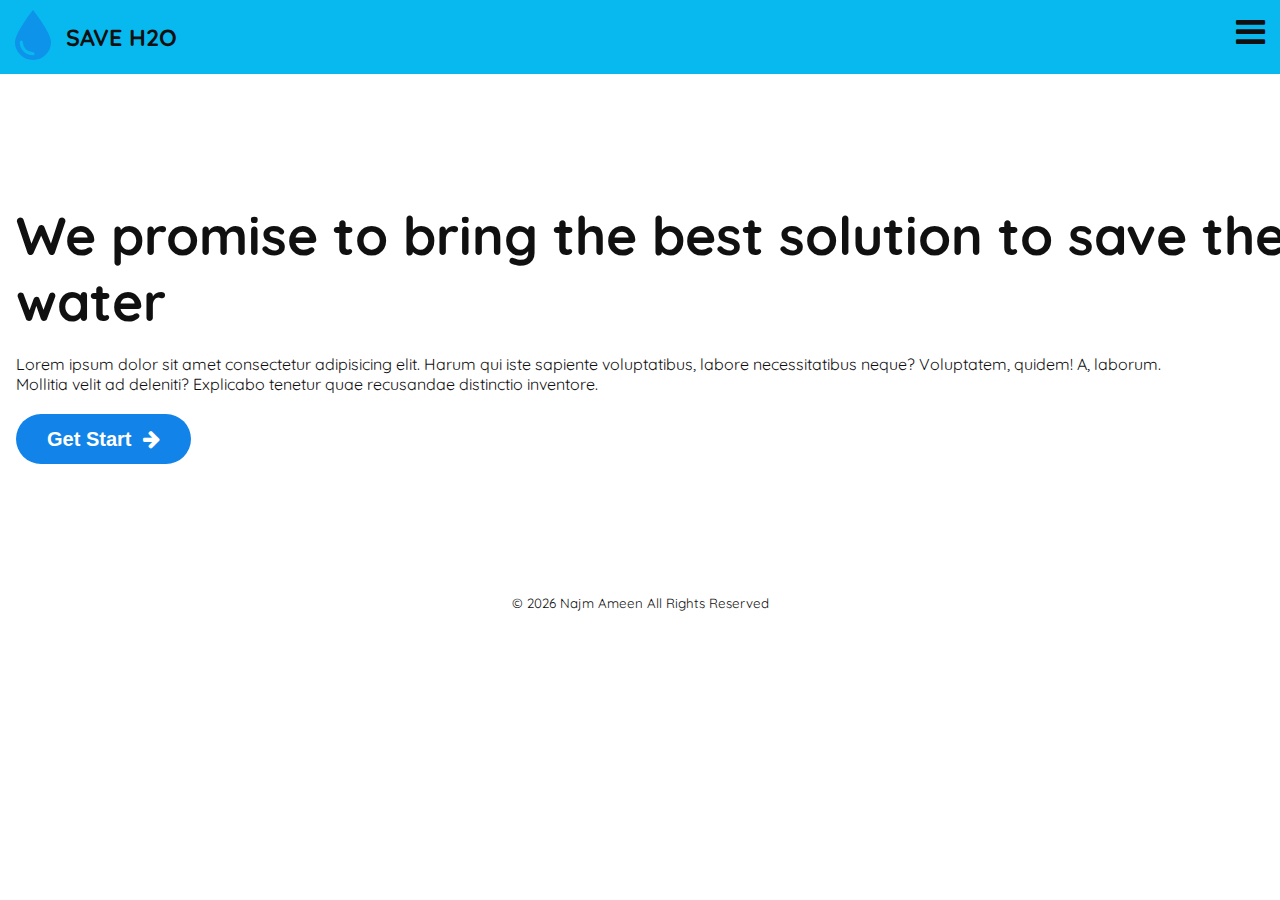
<file: index.html>
<!DOCTYPE html>
<html lang="en">

<head>
  <meta charset="UTF-8">
  <meta name="viewport" content="width=device-width, initial-scale=1.0">
  <title>Home | SAVE H2O</title>
  <link rel="icon" href="miscellaneous.svg">
  <link rel="stylesheet" href="https://cdnjs.cloudflare.com/ajax/libs/font-awesome/4.7.0/css/font-awesome.min.css">
  <link rel="stylesheet" href="CSS/style.css">
</head>

<body>
  <div class="right-design">
  <div class="circle"></div>
  <img src="images/logo.svg" alt="icon" class="water">
  <div class="water-shadow"></div>
</div>
  <nav class="navbar-expand-lg">
    <div class="nav-brand">
      <a href="index.html">
        <div class="logo">
          <img src="images/miscellaneous.svg" alt="Logo" width="35.5" height="50">
        </div>
        <div class="logo-text">
          <h3>SAVE H2O</h3>
        </div>
      </a>

      <div class="icon" onclick="myFunction()"><i class="fa fa-bars" aria-hidden="true"></i></div>

    </div>
    <div class="nav-links" id="myTopnav">
      <ul>
        <li><a href="index.html" class="active">Home</a></li>
        <li><a href="about.html">About us</a></li>
        <li><a href="contactus.html">Contact us</a></li>
        <li><a href="login.html" class="right-login" id="right-login">Log in</a></li>
        <li><a href="signup.html" class="right-signup" id="right-signup">Register</a></li>

      </ul>

    </div>

  </nav>

  <div class="text-border">
    <h2>We promise to bring the best solution to save the water</h2>
    <br>
    <p>Lorem ipsum dolor sit amet consectetur adipisicing elit. Harum qui iste sapiente voluptatibus, labore
      necessitatibus neque? Voluptatem, quidem! A, laborum. Mollitia velit ad deleniti? Explicabo tenetur quae
      recusandae distinctio inventore.</p>
    <br>
    <a href="signup.html"><button type="button" class="btn btn-primary">Get Start &nbsp;<i class="fa fa-arrow-right"
        aria-hidden="true"></i></button></a>
  </div>



  <footer>
    <small>&copy; <script>document.write(new Date().getFullYear())</script> Najm Ameen All Rights Reserved</small>
  </footer>



  
  <script type="text/javascript">
  
  function myFunction() {
    const x = document.getElementById("myTopnav");

    if (x.className === "nav-links") {
      x.className += " responsive";

    } else {
      x.className = "nav-links";

    }
  }
    
  </script>


</body>

</html>
</file>
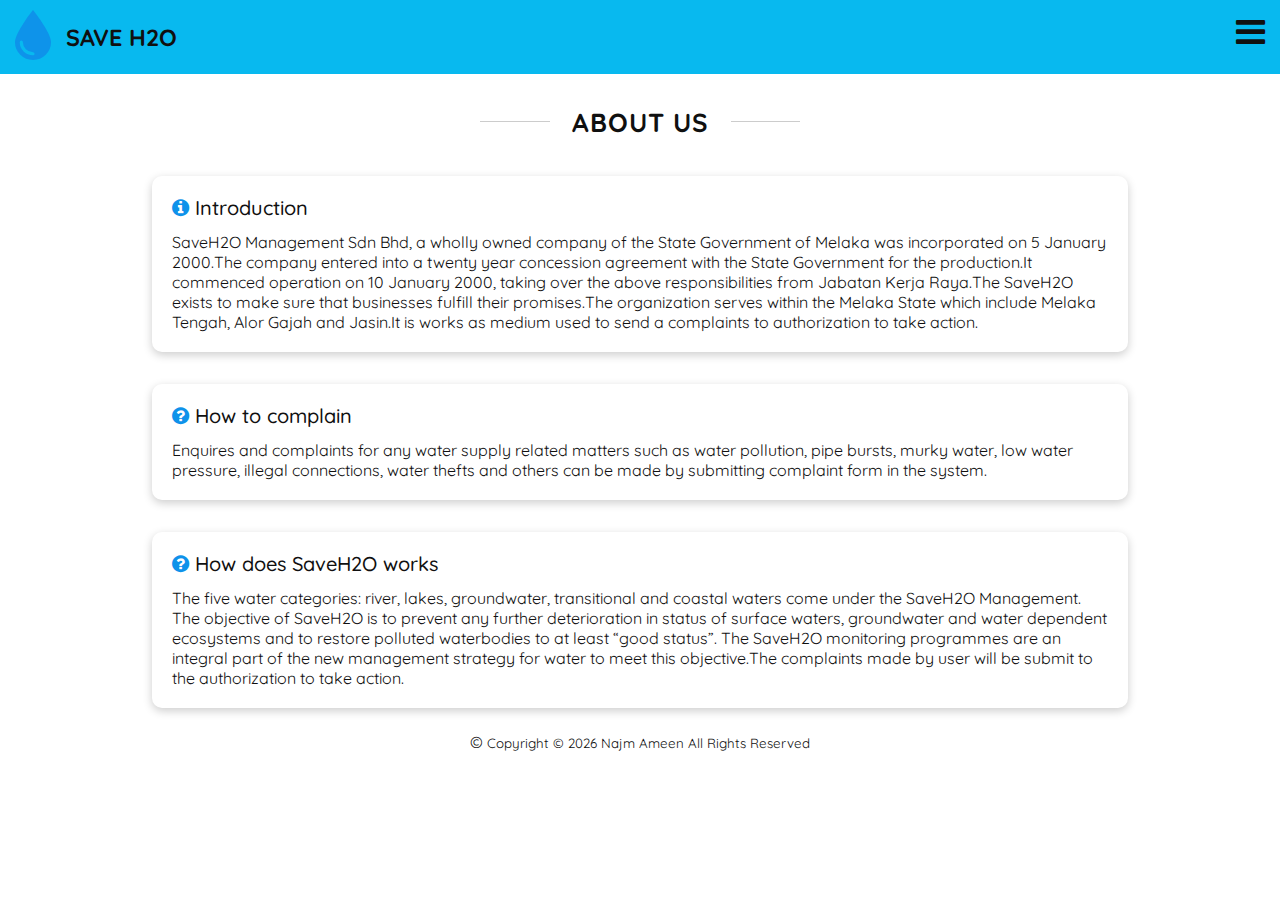
<file: about.html>
<!DOCTYPE html>
<html lang="en">

<head>
    <meta charset="UTF-8">
    <meta name="viewport" content="width=device-width, initial-scale=1.0">
    <title>About | SAVE H2O</title>
    <link rel="icon" href="miscellaneous.svg">
    <link rel="stylesheet" href="https://cdnjs.cloudflare.com/ajax/libs/font-awesome/4.7.0/css/font-awesome.min.css">
 <link rel="stylesheet" href="CSS/style.css">
</head>

<body>
    <div class="right-design">
    <img src="images/Asset.svg" alt="wavy-shape" class="wavy-shape">
    <img src="images/about.svg" alt="shape-logo" class="shape-logo">
    </div>
    <nav class="navbar-expand-lg">
        <div class="nav-brand">
            <a href="index.html">
                <div class="logo">
                    <img src="images/miscellaneous.svg" alt="Logo" width="35.5" height="50">
                </div>
                <div class="logo-text">
                    <h3>SAVE H2O</h3>
                </div>
            </a>

            <div class="icon" onclick="myFunction()"><i class="fa fa-bars" aria-hidden="true"></i></div>

        </div>
        <div class="nav-links" id="myTopnav">
            <ul>
                <li><a href="index.html">Home</a></li>
        <li><a href="about.html" class="active">About us</a></li>
        <li><a href="contactus.html">Contact us</a></li>
        <li><a href="login.html" class="right-login" id="right-login">Log in</a></li>
        <li><a href="signup.html" class="right-signup" id="right-signup">Register</a></li>

            </ul>

        </div>

    </nav>

    <div class="row">
        <div class="heading"><h1>About us</h1></div>

        <div class="col-sm-6">
            <div class="card text-white bg-primary mb-3">

                <div class="card-body">
                    <h5 class="card-title"><i class="fa fa-info-circle" style="color: #0E92EA;"></i> Introduction</h5>
                    <p class="card-text">SaveH2O Management Sdn Bhd, a wholly owned company of the State Government of
                        Melaka
                        was incorporated on 5 January 2000.The company entered into a twenty year concession agreement
                        with the
                        State Government for the production.It commenced operation on 10 January 2000, taking over the
                        above
                        responsibilities from Jabatan Kerja Raya.The SaveH2O exists to make sure that businesses fulfill
                        their
                        promises.The organization serves within the Melaka State which include Melaka Tengah, Alor Gajah
                        and
                        Jasin.It is works as medium used to send a complaints to authorization to take action.</p>
                </div>
            </div>
        </div>

        <div class="col-sm-6">
            <div class="card">

                <div class="card-body">
                    <h5 class="card-title"><i class="fa fa-question-circle" style="color: #0E92EA;"></i> How to complain</h5>
                    <p class="card-text">Enquires and complaints for any water supply related matters such as water
                        pollution, pipe bursts, murky water, low water pressure, illegal connections, water thefts and
                        others can be made by submitting complaint form in the system.</p>
                </div>
            </div>
        </div>

        <div class="col-sm-6">
            <div class="card">

                <div class="card-body">
                    <h5 class="card-title"><i class="fa fa-question-circle" style="color: #0E92EA;"></i> How does SaveH2O works</h5>
                    <p class="card-text">The five water categories: river, lakes, groundwater, transitional and coastal
                        waters come under the SaveH2O Management. The objective of SaveH2O is to prevent any further
                        deterioration in status of surface waters, groundwater and water dependent ecosystems and to
                        restore polluted waterbodies to at least “good status”. The SaveH2O monitoring programmes are an
                        integral part of the new management strategy for water to meet this objective.The complaints
                        made by user will be submit to the authorization to take action.</p>
                </div>
            </div>
        </div>
    </div>

    <footer>
        &copy; <small>Copyright &copy; <script>document.write(new Date().getFullYear())</script> Najm Ameen All Rights Reserved</small>
      </footer>

    <script type="text/javascript">
  
  function myFunction() {
    const x = document.getElementById("myTopnav");

    if (x.className === "nav-links") {
      x.className += " responsive";

    } else {
      x.className = "nav-links";

    }
  }
    
  </script>


</body>

</html>
</file>
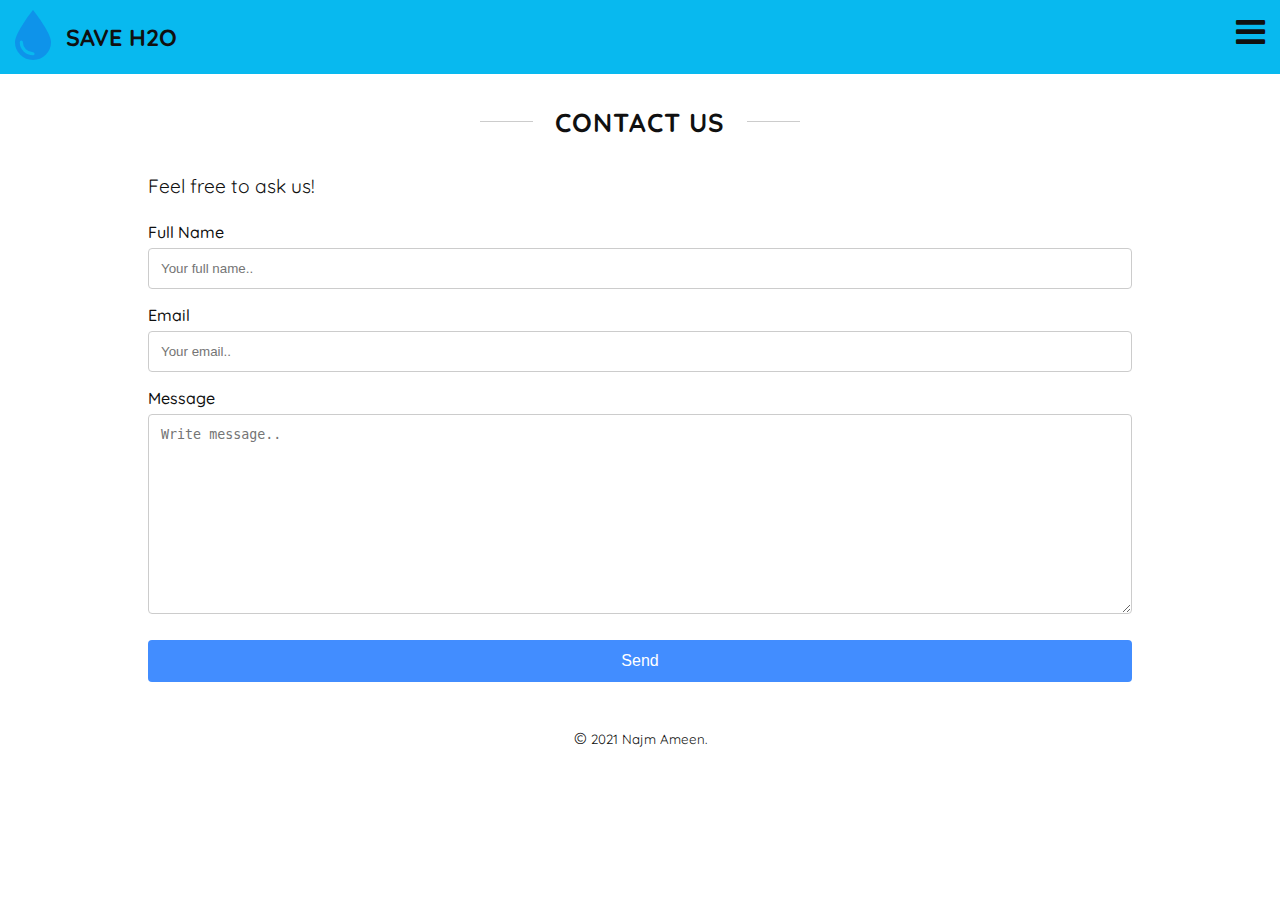
<file: contactus.html>
<!DOCTYPE html>
<html lang="en">

<head>
  <meta charset="UTF-8">
  <meta name="viewport" content="width=device-width, initial-scale=1.0">
  <title>Contact | SAVE H2O</title>
  <link rel="icon" href="miscellaneous.svg">
  <link rel="stylesheet" href="https://cdnjs.cloudflare.com/ajax/libs/font-awesome/4.7.0/css/font-awesome.min.css">
 <link rel="stylesheet" href="CSS/style.css">
</head>

<body>
  <div class="right-design">
    <img src="images/Path.svg" alt="" class="blob">
    <img src="images/Asset.svg" alt="wavy-shape" class="wavy-shape">
    <img src="images/contact.svg" alt="shape-logo" class="shape-logo">
  </div>
  <nav class="navbar-expand-lg">
    <div class="nav-brand">
      <a href="index.html">
        <div class="logo">
          <img src="images/miscellaneous.svg" alt="Logo" width="35.5" height="50">
        </div>
        <div class="logo-text">
          <h3>SAVE H2O</h3>
        </div>
      </a>

      <div class="icon" onclick="myFunction()"><i class="fa fa-bars" aria-hidden="true"></i></div>

    </div>
    <div class="nav-links" id="myTopnav">
      <ul>
        <li><a href="index.html" >Home</a></li>
        <li><a href="about.html">About us</a></li>
        <li><a href="contactus.html" class="active">Contact us</a></li>
        <li><a href="login.html" class="right-login" id="right-login">Log in</a></li>
        <li><a href="signup.html" class="right-signup" id="right-signup">Register</a></li>

      </ul>

    </div>

  </nav>

  <div class="row">
    <div class="col-sm-6">
    <div class="heading"><h1>Contact us</h1></div>
    <div class="container">
      <p>Feel free to ask us!</p>
      <form action="/action_page.php">
        <label for="fname">Full Name</label>
        <input type="text" id="fname" name="fullname" placeholder="Your full name..">

        <label for="lname">Email</label>
        <input type="email" id="lname" name="email" placeholder="Your email..">



        <label for="subject">Message</label>
        <textarea id="subject" name="subject" placeholder="Write message.." style="height:200px"></textarea>

        <input type="submit" value="Send">
      </form>
    </div>
</div>
    </div>


    <footer>
      &copy; <small>2021 Najm Ameen.</small>
    </footer>


  <script type="text/javascript">
  
  function myFunction() {
    const x = document.getElementById("myTopnav");

    if (x.className === "nav-links") {
      x.className += " responsive";

    } else {
      x.className = "nav-links";

    }
  }
    
  </script>


</body>

</html>
</file>
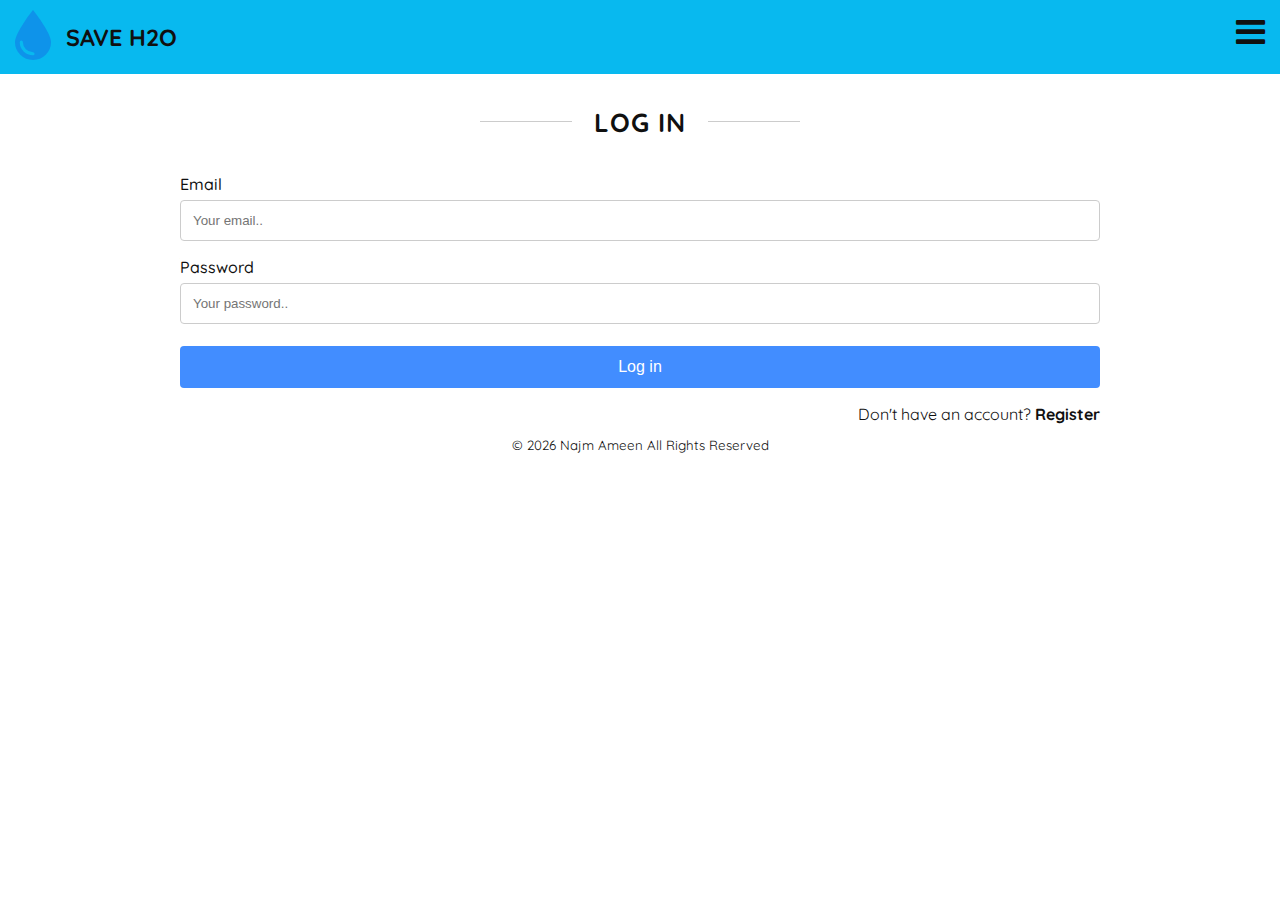
<file: login.html>
<!DOCTYPE html>
<html lang="en">

<head>
  <meta charset="UTF-8">
  <meta name="viewport" content="width=device-width, initial-scale=1.0">
  <title>Home | SAVE H2O</title>
  <link rel="icon" href="miscellaneous.svg">
  <link rel="stylesheet" href="https://cdnjs.cloudflare.com/ajax/libs/font-awesome/4.7.0/css/font-awesome.min.css">
  <link rel="stylesheet" href="CSS/style.css">
</head>

<body>
    <div class="right-design">
<div class="square"><img src="images/login.svg" alt="Logo"></div>
</div>

  <nav class="navbar-expand-lg">
    <div class="nav-brand">
      <a href="index.html">
        <div class="logo">
          <img src="images/miscellaneous.svg" alt="Logo" width="35.5" height="50">
        </div>
        <div class="logo-text">
          <h3>SAVE H2O</h3>
        </div>
      </a>

      <div class="icon" onclick="myFunction()"><i class="fa fa-bars" aria-hidden="true"></i></div>

    </div>
    <div class="nav-links" id="myTopnav">
      <ul>
        <li><a href="index.html">Home</a></li>
        <li><a href="about.html">About us</a></li>
        <li><a href="contactus.html">Contact us</a></li>
        <li><a href="login.html" class="right-login" id="right-login">Log in</a></li>
        <li><a href="signup.html" class="right-signup" id="right-signup">Register</a></li>

      </ul>

    </div>

  </nav>

  <div class="row">
    <div class="col-sm-4">
    <div class="heading"><h1>Log In</h1></div>
    <div class="container">
      <form action="#">
<div class="form-group">
        <label for="lname">Email</label>
        <input type="email" id="email" name="email" placeholder="Your email..">

      </div>
        <label for="lname">Password</label>
        <input type="password" id="pass" name="email" placeholder="Your password..">

        <input type="submit" value="Log in">
        <small style="float:right; font-size: 1em;">Don't have an account? <a href="signup.html" style="font-weight: bold;">Register</a></small>
      </form>
    </div>
</div>
    </div>


  <footer>
    <small>&copy; <script>document.write(new Date().getFullYear())</script> Najm Ameen All Rights Reserved</small>
  </footer>


   <script type="text/javascript">
  
  function myFunction() {
    const x = document.getElementById("myTopnav");

    if (x.className === "nav-links") {
      x.className += " responsive";

    } else {
      x.className = "nav-links";

    }
  }
    
  </script>


</body>

</html>
</file>
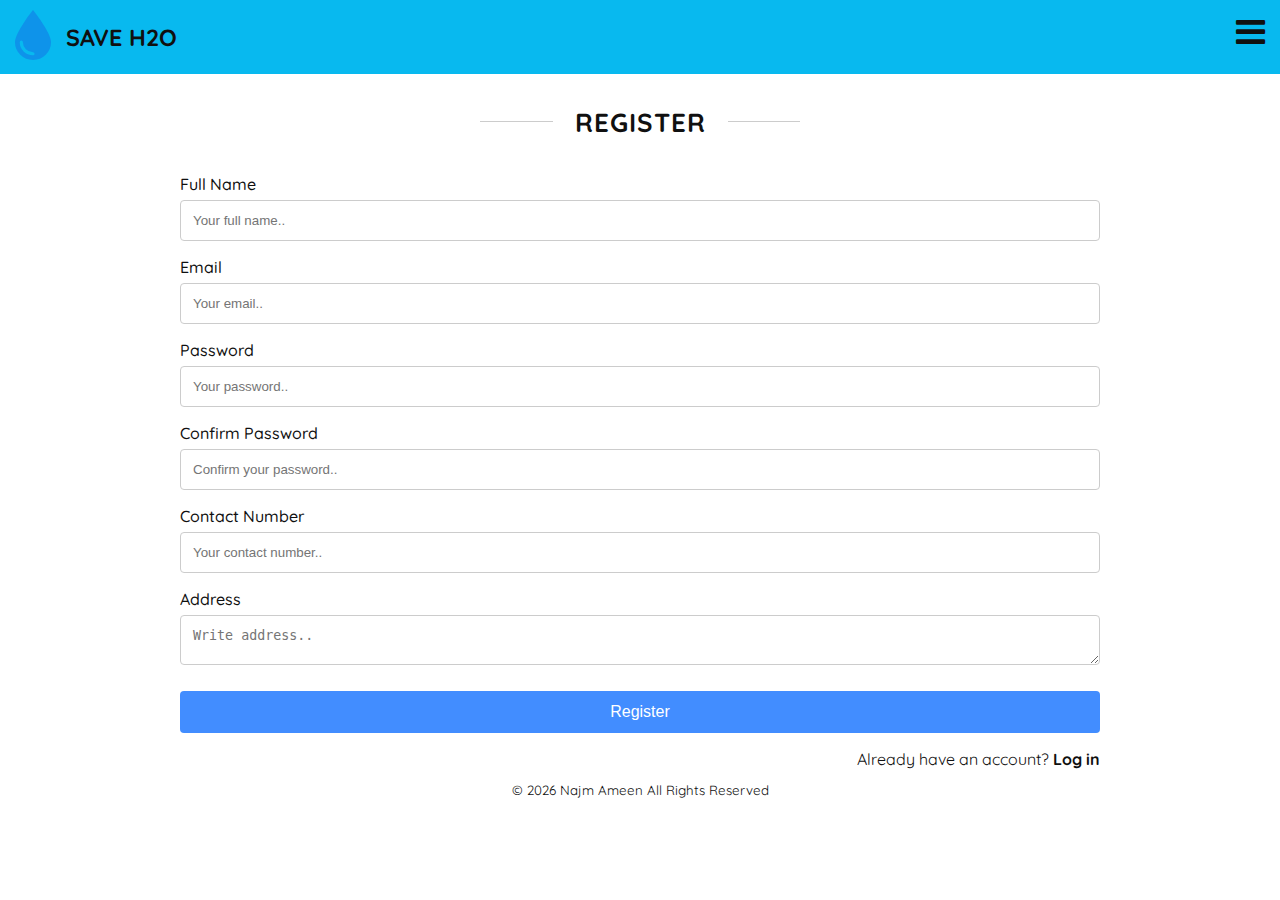
<file: signup.html>
<!DOCTYPE html>
<html lang="en">

<head>
  <meta charset="UTF-8">
  <meta name="viewport" content="width=device-width, initial-scale=1.0">
  <title>Register | SAVE H2O</title>
  <link rel="icon" href="miscellaneous.svg">
  <link rel="stylesheet" href="https://cdnjs.cloudflare.com/ajax/libs/font-awesome/4.7.0/css/font-awesome.min.css">
 <link rel="stylesheet" href="CSS/style.css">
</head>

<body>
    <div class="right-design">
<div class="square"><img src="images/signup.svg" alt="Logo"></div>
</div>
  <nav class="navbar-expand-lg">
    <div class="nav-brand">
      <a href="index.html">
        <div class="logo">
          <img src="images/miscellaneous.svg" alt="Logo" width="35.5" height="50">
        </div>
        <div class="logo-text">
          <h3>SAVE H2O</h3>
        </div>
      </a>

      <div class="icon" onclick="myFunction()"><i class="fa fa-bars" aria-hidden="true"></i></div>

    </div>
    <div class="nav-links" id="myTopnav">
      <ul>
        <li><a href="index.html">Home</a></li>
        <li><a href="about.html">About us</a></li>
        <li><a href="contactus.html">Contact us</a></li>
        <li><a href="login.html" class="right-login" id="right-login">Log in</a></li>
        <li><a href="signup.html" class="right-signup" id="right-signup">Register</a></li>

      </ul>

    </div>

  </nav>

  <div class="row">
    <div class="col-sm-4">
    <div class="heading"><h1>Register</h1></div>
    <div class="container">
      <form action="#">
        <label for="fname">Full Name</label>
        <input type="text" id="fullname" name="fullname" placeholder="Your full name..">

        <label for="lname">Email</label>
        <input type="email" id="email" name="email" placeholder="Your email..">

        <label for="lname">Password</label>
        <input type="password" id="pass" name="email" placeholder="Your password..">

        <label for="lname">Confirm Password</label>
        <input type="password" id="confirmpass" name="confirmpass" placeholder="Confirm your password..">

        <label for="fname">Contact Number</label>
        <input type="text" id="contact" name="contact" placeholder="Your contact number..">

        <label for="subject">Address</label>
        <textarea id="subject" name="subject" placeholder="Write address.." style="height:50px"></textarea>

        <input type="submit" value="Register">
        <small style="float:right; font-size: 1em;">Already have an account? <a href="login.html" style="font-weight: bold;">Log in</a></small>
      </form>
    </div>
</div>
    </div>


  <footer>
    <small>&copy; <script>document.write(new Date().getFullYear())</script> Najm Ameen All Rights Reserved</small>
  </footer>


   <script type="text/javascript">
  
  function myFunction() {
    const x = document.getElementById("myTopnav");

    if (x.className === "nav-links") {
      x.className += " responsive";

    } else {
      x.className = "nav-links";

    }
  }
    
  </script>


</body>

</html>
</file>
<file: CSS/style.css>
@import url("https://fonts.googleapis.com/css2?family=Quicksand:wght@300;400;500;600&display=swap");
@keyframes slideInFrom {
  0% {
    transform: translateY(100%);
  }
  100% {
    transform: translateY(0);
  }
}

@keyframes FadeIn {
  from {
    opacity: 0;
    transform: translateY(-10deg);
  }
  to {
    transform: translateY(0);
  }
}
* {
  margin: 0;
  box-sizing: border-box;
}

body {
  font-family: Quicksand;
  color: #101010;
}

a {
  color: #101010;
  text-decoration: none;
}

.navbar-expand-lg {
  width: 90%;
  overflow: hidden;
  z-index: 1;
  margin: 50px auto;
  position: sticky;
  position: -webkit-sticky;
  display: flex;
  align-items: center;
}

.navbar-expand-lg::-webkit-scrollbar {
  position: fixed;
}

.nav-brand {
  display: flex;

  flex-basis: 12%;
}

.nav-brand a {
  display: flex;
  text-decoration: none;
}

.nav-links {
  flex: 1;
}

.nav-links ul li {
  list-style: none;
  display: inline-block;
  margin: 20px 20px;
  font-weight: 600;
}

.nav-links ul li a {
  text-decoration: none;
  font-size: 20px;
}

.nav-links ul li:nth-child(4) {
  float: right;
}

.nav-links ul li:nth-child(5) {
  float: right;
}

.logo-text {
  margin: auto;
  margin-left: 15px;
  font-size: 20px;
  font-weight: 700;
}

.nav-brand .icon {
  display: none;
}

.water,
.water-shadow,.shape-logo {
  animation: 1s ease-out 0s 1 FadeIn;
}

.circle {
  top: 0;
  left: 0;
  position: fixed;
  position: -webkit-sticky;
  height: 100%;
  width: 100%;
  color: black;
  clip-path: circle(65% at right);
  background-image: linear-gradient(#08b9ef, #166ae6);
}

.square {
  position: absolute;
  top: 0;
  right: 0;
  width: 50%;
  height: 100%;
  background-image: linear-gradient(#0d98eb, #06c5f2);
}

.water {
  position: fixed;
  width: 40.06%;
  height: 45.06%;
  left: 55%;
  top: 25%;
  resize: both;
  overflow: auto;
}

.square img {
  position: absolute;
  width: 40rem;
  height: 40rem;
  left: 50%;
  top: 20%;
  transform: translateX(-50%);
}

.water-shadow {
  position: fixed;
  clip-path: ellipse(37% 6% at 48% 41%);
  width: 18.5%;
  height: 20%;
  background: radial-gradient(#646464, #ffffff);
  mix-blend-mode: multiply;
  top: 65%;
  left: 65%;
  opacity: 30%;
  resize: both;
  overflow: auto;
}

.text-border {
  width: 90%;

  margin: 12em auto;
}

.text-border h2 {
  animation: 1s ease-out 0s 1 slideInFrom;
  width: 30%;
  font-size: 40pt;
  word-wrap: break-word;
}

.text-border p {
  animation: 1s ease-out 0s 1 slideInFrom;
  width: 30%;
  word-wrap: break-word;
}

.text-border .btn {
  animation: 1s ease-out 0s 1 slideInFrom;
}

.card {
  animation: 1s ease-out 0s 1 slideInFrom;
}

.btn {
  box-sizing: border-box;
  border: 1px solid transparent;
  border-radius: 100px;
  cursor: pointer;
  display: inline-block;
  font-size: 20px;
  font-weight: 600;
  line-height: 24px;
  position: relative;
  text-align: center;
  text-decoration: none !important;
  word-wrap: break-word;
  padding: 12px 30px;
}

.btn-primary {
  color: #fff;
  background-color: #1183e9;
}

.btn-primary:hover {
  color: #fff;
  background-color: #0069d9;
}

.wavy-shape {
  position: absolute;
  top: 0;
  right: 0;
  height: 100%;
}

.shape-logo {
  height: 55%;
  position: absolute;
  top: 30%;
  left: 50%;
}

.blob {
  position: absolute;
  height: 20%;
  left: 52%;
}

h5,
h6 {
  margin-bottom: 0.5rem;
  font-family: inherit;
  font-weight: 500;
  line-height: 1.2;
  color: inherit;
  font-size: 1.25rem;
}

.row {
  display: block;
  -ms-flex-wrap: wrap;
  flex-wrap: wrap;
  width: 50%;
  margin: 2.5em 1em;
}

.col-sm-6 {
  -webkit-box-flex: 0;
  -ms-flex: 0 0 50%;
  flex: 0 0 50%;
  max-width: 80%;
  margin: 2em auto; /* Added */
  float: none; /* Added */
  margin-bottom: 10px; /* Added */
}

.col-sm-4 {
  position: relative;
  -webkit-box-flex: 0;
  -ms-flex: 0 0 50%;
  flex: 0 0 50%;
  max-width: 45%;
  margin: 2em auto; /* Added */
  float: none; /* Added */
  margin-bottom: 10px; /* Added */
  top: 50%;
}

.card {
  position: relative;
  display: -webkit-box;
  display: -ms-flexbox;

  -webkit-box-orient: horizontal;
  -webkit-box-direction: normal;
  -ms-flex-direction: column;
  flex-direction: column;
  min-width: 0;
  word-wrap: break-word;
  background-color: #fff;
  background-clip: border-box;
  box-shadow: 0 3px 10px rgb(0 0 0 / 0.2);
  border-radius: 10px;
  margin: 1.5em;
}

.card-body {
  -webkit-box-flex: 1;
  -ms-flex: 1 1 auto;
  flex: 1 1 auto;
  padding: 1.25rem;
}

.card-title {
  margin-bottom: 0.75rem;
}

.card-text:last-child {
  margin-bottom: 0;
}

.heading {
  position: sticky;
  max-width: 20rem;
  /* left: 13%; */
  margin: 0 auto; /* Added */
  float: none; /* Added */
  margin-bottom: 10px; /* Added */
}

.heading h1 {
  text-align: center;
  text-transform: uppercase;
  font-size: 26px;
  letter-spacing: 1px;
  display: grid;
  grid-template-columns: 1fr auto 1fr;
  grid-template-rows: 16px 0;
  grid-gap: 22px;
}

.heading h1:after,
.heading h1:before {
  content: " ";
  display: block;
  border-bottom: 1px solid #ccc;
}

input,
select,
textarea {
  width: 100%;
  padding: 12px;
  border: 1px solid #ccc;
  border-radius: 4px;
  box-sizing: border-box;
  margin-top: 6px;
  margin-bottom: 16px;
  resize: vertical;
  outline: none;
}

input:focus,
select:focus,
textarea:focus {
  border: 1px solid #1a73e8;
}

input[type="submit"] {
  background-color: #428dff;
  color: white;
  padding: 12px 20px;
  border: none;
  border-radius: 4px;
  cursor: pointer;
  width: 100%;
  font-size: 1rem;
}

input[type="submit"]:hover {
  background-color: #1a73e8;
}

.container {
  padding: 20px;
}

.container p {
  font-size: 1.2rem;
  margin-bottom: 1.5rem;
}

label {
  color: #101010;
  font-weight: 500;
}

footer {
  position: absolute;
  width: 50%;
  left: 0;
  text-align: center;
  bottom: 0;
  display: block;
  -ms-flex-wrap: wrap;
  flex-wrap: wrap;
  height: 2.5rem;
}

.form-group .input-check i.fas {
  position: absolute;
  font-size: 1rem;
  line-height: inherit;
  display: block;
  top: 2.5rem;
  right: 1rem;
  opacity: 0;
  visibility: hidden;
}

@media screen and (min-width: 1517px) {
  .right-login {
    background: #ffffff;
    box-sizing: border-box;
    border: 1px solid transparent;
    border-radius: 100px;
    padding: 10px 50px;
  }

  .right-login:hover {
    background-color: transparent;
    border: 1px solid #ffffff;
    color: #ffffff;
  }

  .right-signup {
    border: 1px solid #ffffff;
    box-sizing: border-box;
    border-radius: 100px;
    padding: 10px 50px;
    color: #ffffff;
  }

  .right-signup:hover {
    background: #ffffff;
    color: #101010;
  }

  .nav-links .active {
    padding: 5px 15px;
    background: #0d9beb;
    box-sizing: border-box;
    border: 1px solid transparent;
    border-radius: 100px;
    color: #ffffff;
  }
}

@media screen and (max-width: 1517px) {
  .nav-links ul li,
  .water,
  .right-design {
    display: none;
  }
  .navbar-expand-lg {
    width: auto;
    margin: auto;
    display: block;
    background-color: #08b9ef;
    position: sticky;
  }

  .navbar-expand-lg .nav-brand,
  .icon {
    flex-basis: auto;
    display: flex;
    padding: 10px 15px;
  }

  .nav-brand .icon {
    float: right;
    display: block;
    font-size: 34px;
  }

  .text-border {
    width: 100%;
    margin: 8em 1em;
  }

  .text-border h2 {
    width: 100%;
    font-size: 40pt;
    /* word-wrap: break-word; */
  }

  .text-border p {
    width: 90%;
  }

  .row {
    width: auto;
    margin: 2em auto; /* Added */
    float: none; /* Added */
    margin-bottom: 10px; /* Added */
    bottom: 1em;
  }

  footer {
    position: relative;
    width: 100%;

    text-align: center;
    bottom: 0;
    display: block;
    -ms-flex-wrap: wrap;
    flex-wrap: wrap;
  }

  .col-sm-4 {
    max-width: 75%;
  }
}

@media screen and (max-width: 1517px) {
  .nav-links {
    position: relative;
  }
  .nav-brand .icon {
    position: absolute;
    right: 0;
    top: 0;
    font-size: 34px;
  }

  .nav-links.responsive ul li {
    float: none;
    display: block;
    text-align: left;
  }

  .nav-links ul li a {
    font-size: 20px;
  }

  .nav-links .active {
    color: #ffffff;
  }
}
</file>
